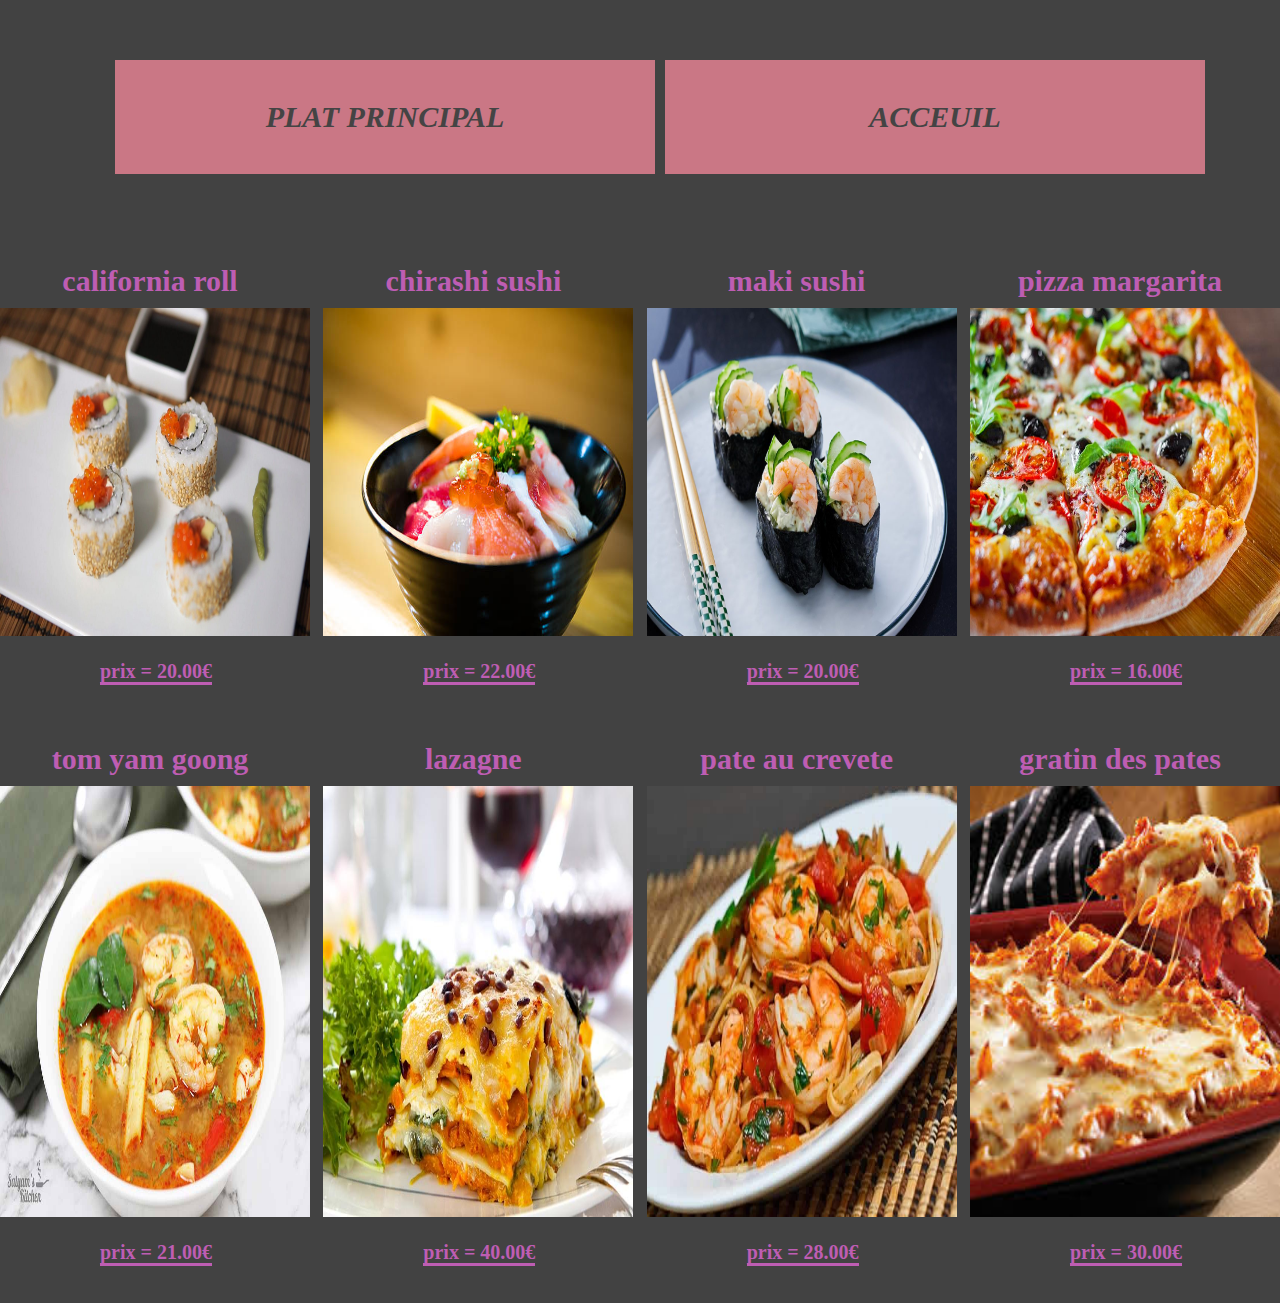
<file: menu.html>
<!DOCTYPE html>
<html>
    <head>
        <meta charset="utf-8"/>
        <meta content="menu of restaurant" name="description"/>
        <title> Our menu of restaurant</title>
        <link href="https://allfont.net/allfont.css?fonts=crete-round" rel="stylesheet" type="text/css" />
        <link rel="stylesheet" href="css/menu.css">

    </head>

    <body>
        <header>
        <div class="container" id="special">
        
            <nav class="navbar navbar-expand-lg navbar-light bg-light">
                
                
                <div class="collapse navbar-collapse" id="navbarNav">
                  <ul class="navbar-nav">
                    <li class="nav-item active">
                      <a class="nav-link" href="#">Plat principal</a>
                    </li>
                    <li class="nav-item">
                      <a class="nav-link" href="menu.html">acceuil</a>
                    </li>
                    
                  
                  </ul>
                </div>
              </nav>
    
             <div class="clear"></div>
    
      
    
</div>
</header>
<!-- end header-->
<!-- main-->
 <main class="wrapper">
        <div class="container">
            <h2>california roll</h2>
            <img src="imgs/california-roll.jpg" alt="">
            
            <span>prix = 20.00€</span>
        </div>
        <div class="container">
            <h2>chirashi sushi</h2>
            <img src="imgs/chirashi-sushi.jpg" alt="">
            
            <span>prix = 22.00€</span>
        </div>
        <div class="container">
            <h2>maki sushi</h2>
            <img src="imgs/maki-sushi.jpg" alt="">
           
            <span>prix = 20.00€</span>
        </div>
        <div class="container">
            <h2>pizza margarita</h2>
            <img src="imgs/pizza-margherita.jpg" alt="">
            
            <span>prix = 16.00€</span>
        </div>
        <div class="container">
            <h2>tom yam goong</h2>
            <img src="imgs/tom-yam-goong.jpg" alt="">
            
            <span>prix = 21.00€</span>
        </div>
        <div class="container">
            <h2>lazagne</h2>
            <img src="imgs/recette_lasagnes_mozza_mobile.jpg" alt="">
            
            <span>prix = 40.00€</span>
        </div>
        <div class="container">
            <h2>pate au crevete</h2>
            <img src="imgs/Pâtes-à-la-sauce-tomate-et-crevettes.jpg" alt="">
            
            <span>prix = 28.00€</span>
        </div>
        <div class="container">
            <h2>gratin des pates</h2>
            <img src="imgs/images.jpg" alt="">
            
            <span>prix = 30.00€</span>
        </div>
    </main>
   
       
        
    </body>


</html>
</file>
<file: css/menu.css>
/*GENERAL*/
*{
    margin: 0;
    padding: 0;
    box-sizing: border-box;
}
.clear
{
    clear: both;
}
body{
    background-color: #000000bd;
}
header{
   margin-left: -190px;
}
.container{
   
}
/* Mobile */

@media (max-width: 767px) {
}

/* Small Screens */

@media (min-width: 768px) {
 
}

/* Medium Screens */

@media (min-width: 992px) {

}

/* Large Screens */

@media (min-width: 1200px) {
    .wrapper {
        display: flex;
        flex-wrap: wrap;
        justify-content: space-between;
        margin-bottom: 10px;
    }
    .wrapper .container {
        width: calc(25% - 10px);
        margin-bottom: 150px;
    }
}

/* X large screens */

@media (min-width: 1400px) {
}
/*end media*/
a {
    text-transform: uppercase;
    text-decoration: none;
    color: #444;
    text-align: center;
    font-size: 30px;
    font-weight: bold;
    font-style: italic;
}
ul{
    top: 30px;
    display: flex;
    justify-content: center;
    margin-right: 290px;
    padding: -12px;
    /* float: right; */
    width: 100%;
    left: 32px;
    
}
li {
    display: inline-block;
    margin: 50px 5px;
    padding: 40px 60px;
    text-align: center;
    background-color: #ca7785;
    width: 60px;
}


/*CONTENT*/
header #special {
    margin-left: 100px;
   /*display: flex;
   width: 1220px;
   justify-content: space-between;
   flex-wrap: wrap;
   margin: 20px auto;*/
}
#special nav #navbarNav{

    
    margin: 10px 20px 10px 200px;
    width: 1100px;
}
#special nav #navbarNav ul li {

    width: calc(100% / 2);
}

.container h2{
    position: relative;
    font-family: 'cerete round ' , serif;
    font-size: 70px;
    font-weight: bold;
    color: #be5db3;
    text-align: center;
    margin: 10px 100px;
    margin-top: 30px;
    width: 900px;
   
}
@media (min-width: 1200px){
    .container h2{
        margin-left: -300px;
       
        font-size: 30px;
    }

}
.container img{
    position: relative;
    width: 1600px;
    height: 800px;
}
@media (min-width: 1200px){
    .container img{
    width: calc(100%);
    height: 100%;
    position: relative;
    margin-bottom: 20px;
 }
}

.container span{
    font-family: 'cerete round ' , serif;
    font-size: 50px;
    font-weight: bold;
    color: #be5db3;
    text-align: center;
    margin-left: 350px;
    border-bottom: 3px solid #be5db3;

}
@media (min-width: 1200px){
    .container span{
        font-family: 'cerete round ' , serif;
        font-size: 20px;
        font-weight: bold;
        color: #be5db3;
        text-align: center;
        margin-left: 100px;
        border-bottom: 3px solid #be5db3;
    }
}
.container img:after{
    content: "";
    position: absolute;
    width: 160%;
    bottom: -170px;
    height: 3px;
    background-color: #be5db3;

}
</file>
